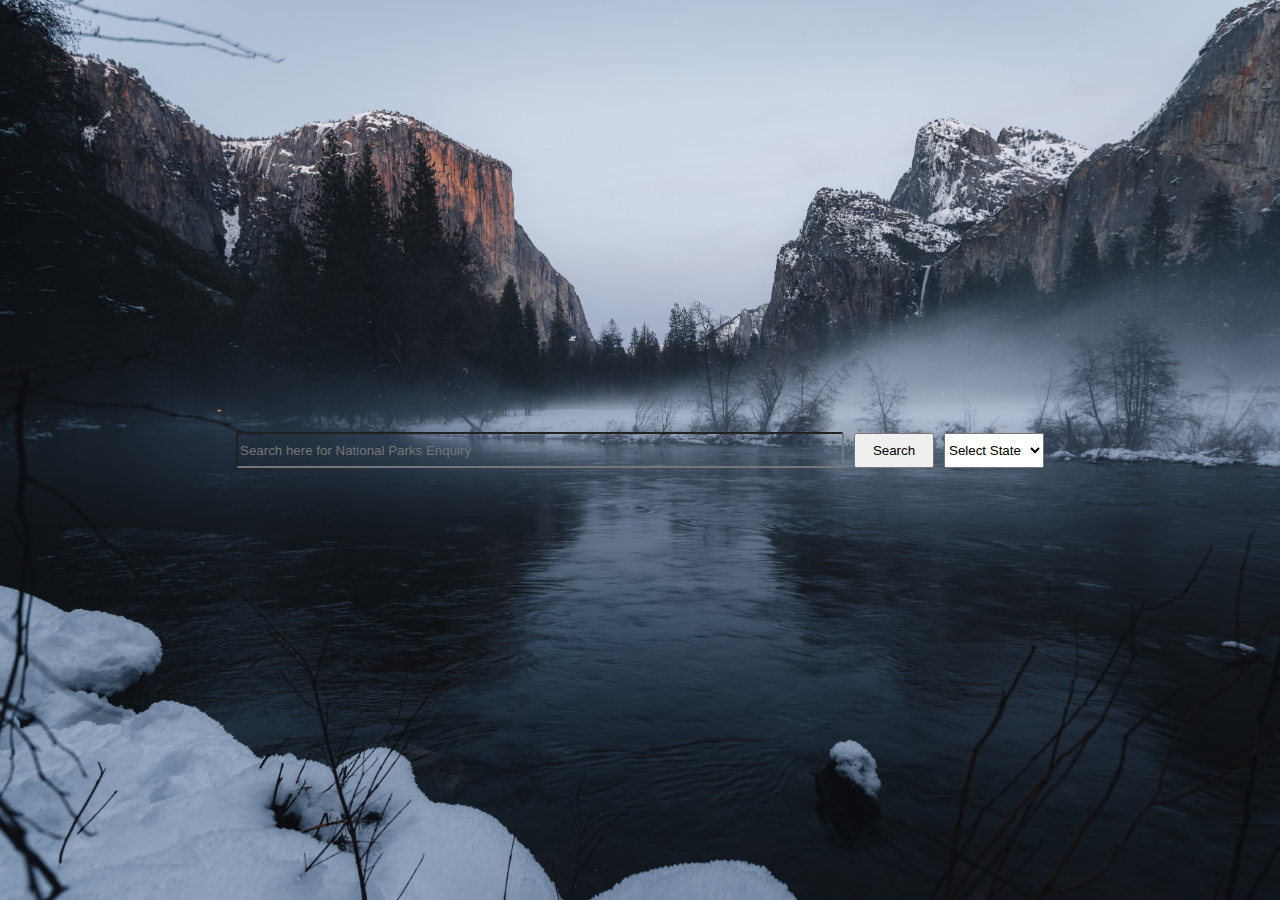
<file: index.html>
<!DOCTYPE html>
<html lang="en">

<head>
    <meta charset="UTF-8">
    <meta name="viewport" content="width=device-width, initial-scale=1.0">
    <title>Document</title>
    <link rel="stylesheet" href="./npark.css">
</head>

<body>

    <div class="natpark">
        <div><input type="text" id="searchInput" placeholder="Search here for National Parks Enquiry"></div>
        <div><button id="searchButton">Search</button></div>
    
        <div>
            <select id="stateFilter" onchange="">
                <option value="">Select State</option>
            </select>
        </div>
    </div>
    <div id="Searched"></div>
    <div id="parksList"></div>
    


    <script src="./npark.js"></script>
</body>

</html>
</file>
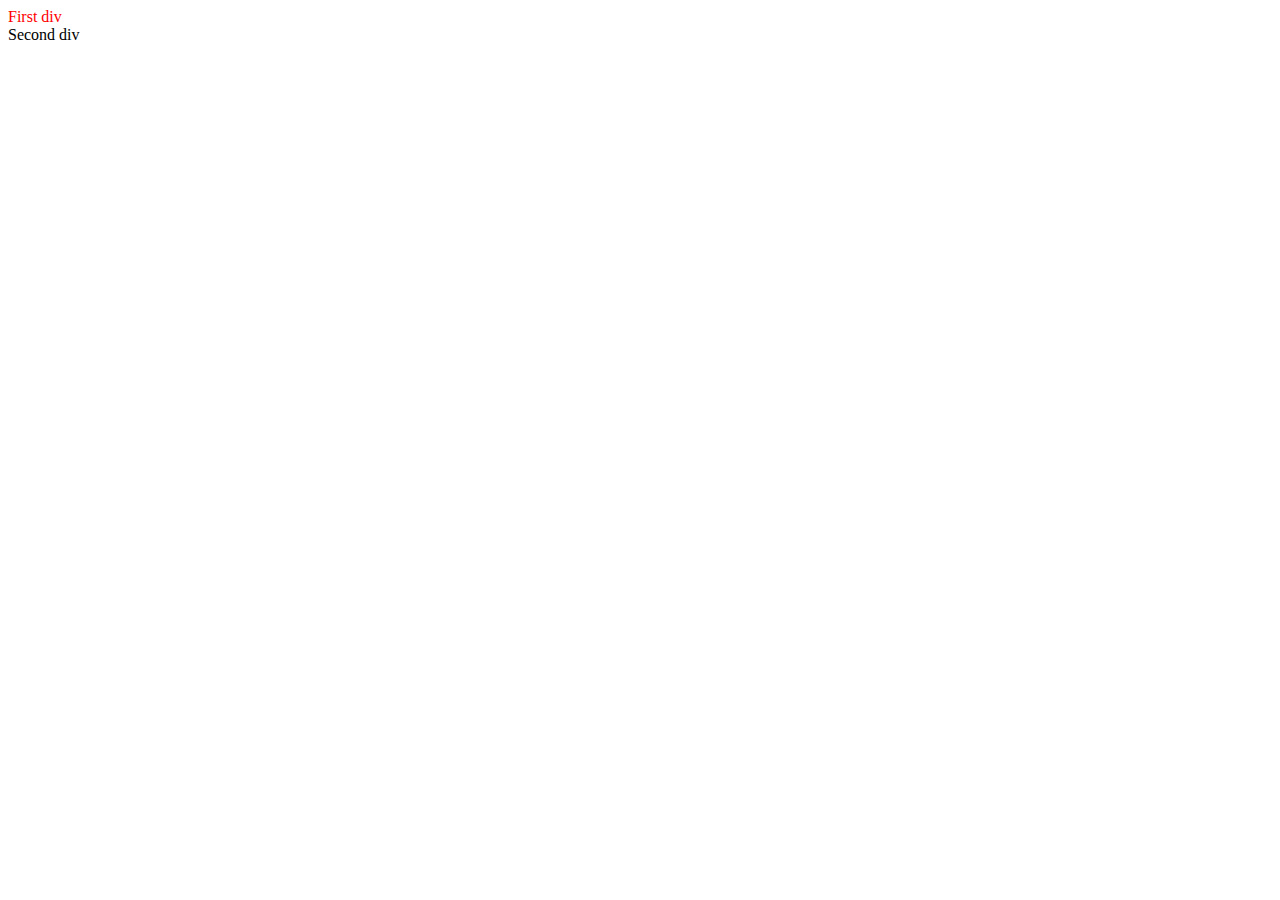
<file: new.html>
<!DOCTYPE html>
<html lang="en">
<head>
    <meta charset="UTF-8">
    <meta name="viewport" content="width=device-width, initial-scale=1.0">
    <title>Document</title>
    <style>
        .name.name1 {
            color: red;
        }
        
    </style>
</head>
<body>
    <div class="name name1">First div</div>
<div class="name">Second div</div>

</body>
</html>
</file>
<file: npark.css>
body {
    background-image: url(./images/1313505.jpeg);
    background-attachment: fixed;
    background-size: cover;
    background-repeat: no-repeat;
    margin: 0;
    padding: 0;
    font-family: Arial, sans-serif;
}

.container {
    max-width: 1200px;
    margin: 0 auto;
    padding: 20px;
}

.natpark {
    display: flex;
    width: 100%;
    justify-content: center;
    align-items: center;
    height: 100vh;
    gap: 10px;
}

input {
    width: 600px;
    height: 30px;
    background: transparent;
    border-radius: 3px;
    color: rgb(255, 255, 255);
}

button {
    width: 80px;
    height: 35px;
}

select {
    width: 100px;
    height: 35px;
}

#parksList {
    display: grid;
    grid-template-columns: repeat(5,1fr);
    gap: 20px;  
}

.park {
    background-color: rgba(255, 255, 255, 0.37);
    padding: 20px;
    border-radius: 8px;
    display: flex;
    flex-direction: column;
    justify-content: space-between;
    overflow: hidden;
}
.park h3{
    overflow: hidden;
}

.park h2 {
    margin-top: 0;
}

.park-image {
    width: 100%;
    height: 250px;
    border-radius: 8px;
    margin-bottom: 10px;
}

.read-more {
    width: 100%;
    background-color: #007bff;
    color: #fff;
    border: none;
    padding: 10px;
    border-radius: 5px;
    cursor: pointer;
}

.new-div {
    width: 1000px;
    background-color: rgba(253, 254, 255, 0.453);
    padding: 20px;
    border-radius: 8px;
    margin-top: 20px;
    box-shadow: 0 0 10px rgba(0, 0, 0, 0.3);
}

.new-div img{

    width: 100%;
}
.read-less{
    position: relative;
    right: 200px;
    top: 50px;
    width: 150px;
    background-color: #007bff;
    color: #fff;
    border: none;
    padding: 10px;
    border-radius: 5px;
    cursor: pointer;
}
/* .parkNew{
    width: 100%;
    height: auto;
    display: flex;
    flex-direction: column;

} */


/* Search result */
.parkNew{
    background-color: yellow ;
    display: flex;
    justify-content: center;
    flex-direction: column;
    align-items: start;
    width: 20%;
    background-color: rgba(253, 254, 255, 0.453);
    padding: 20px;
    border-radius: 8px;
    margin-top: 20px;
    box-shadow: 0 0 10px rgba(0, 0, 0, 0.3);
    
}
.parkNew img{
    width: 100%;
}
.park h3{
    margin: 0;
}
</file>
